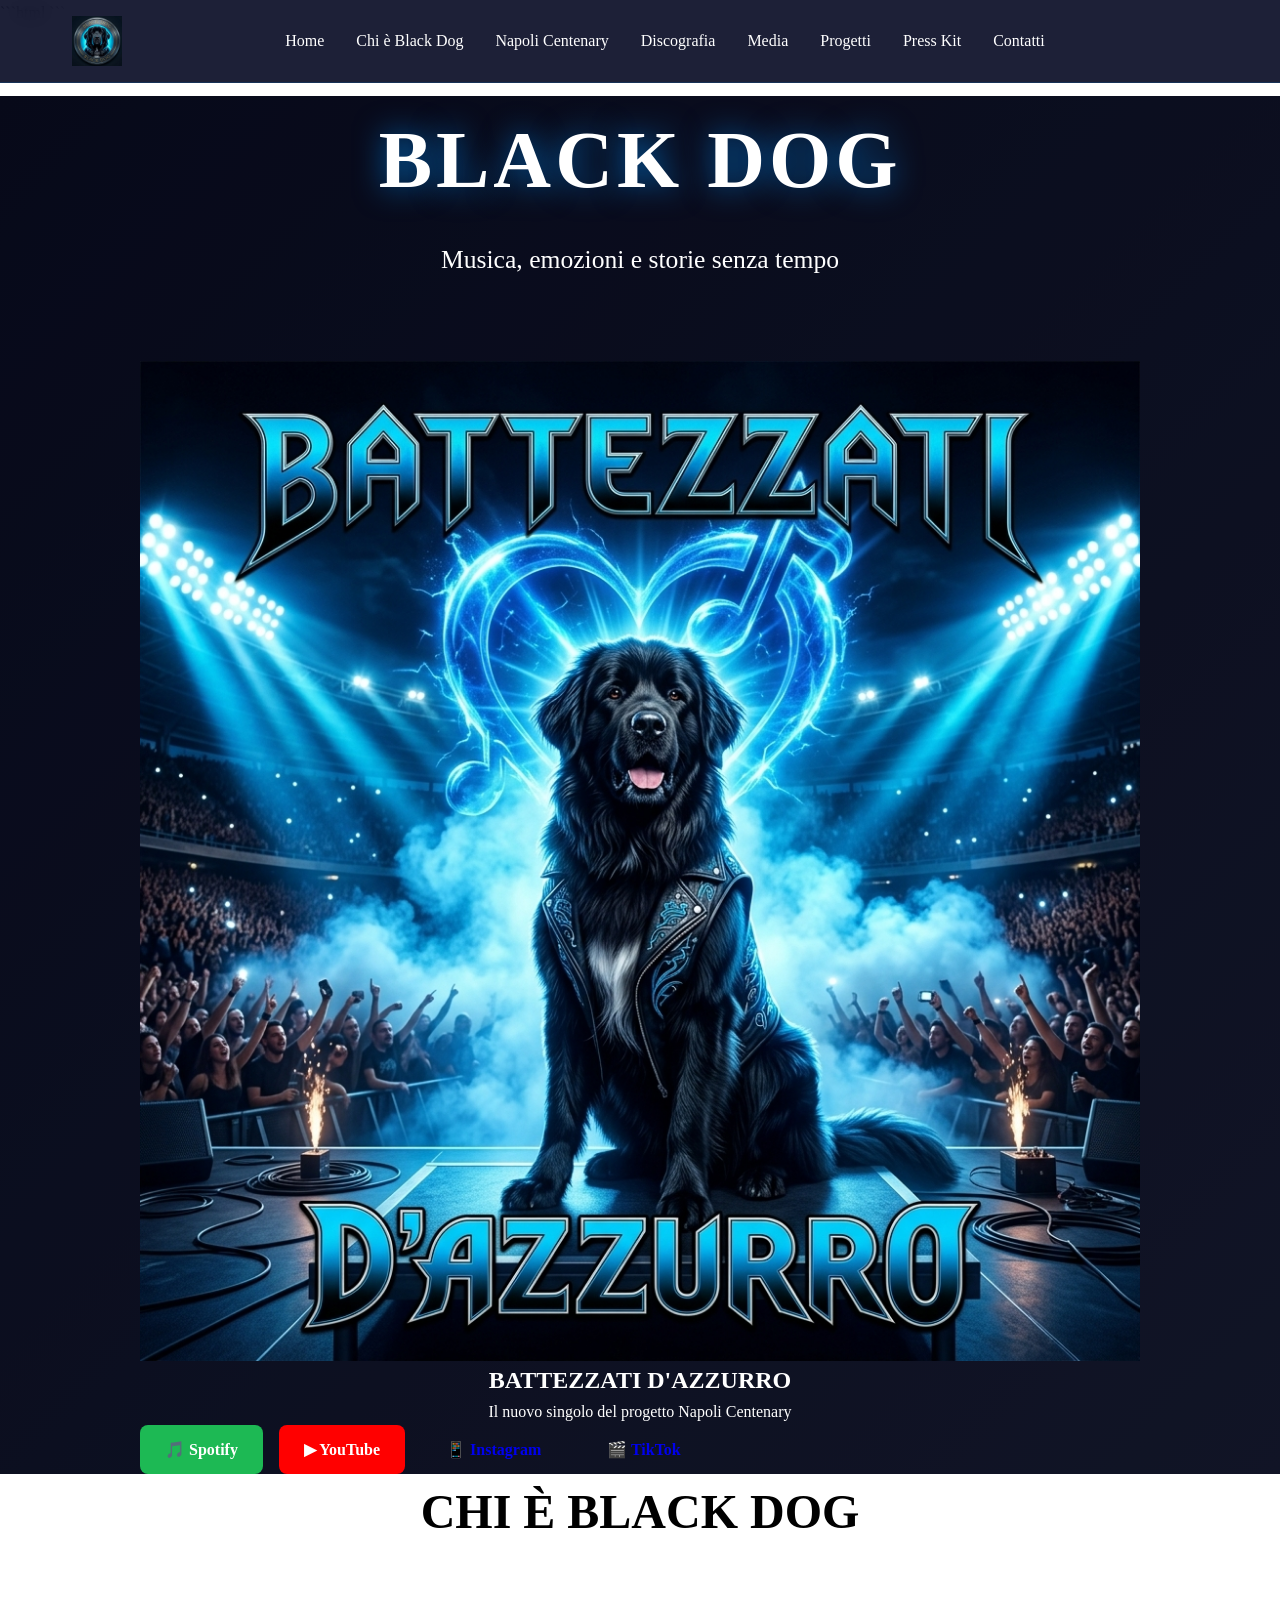
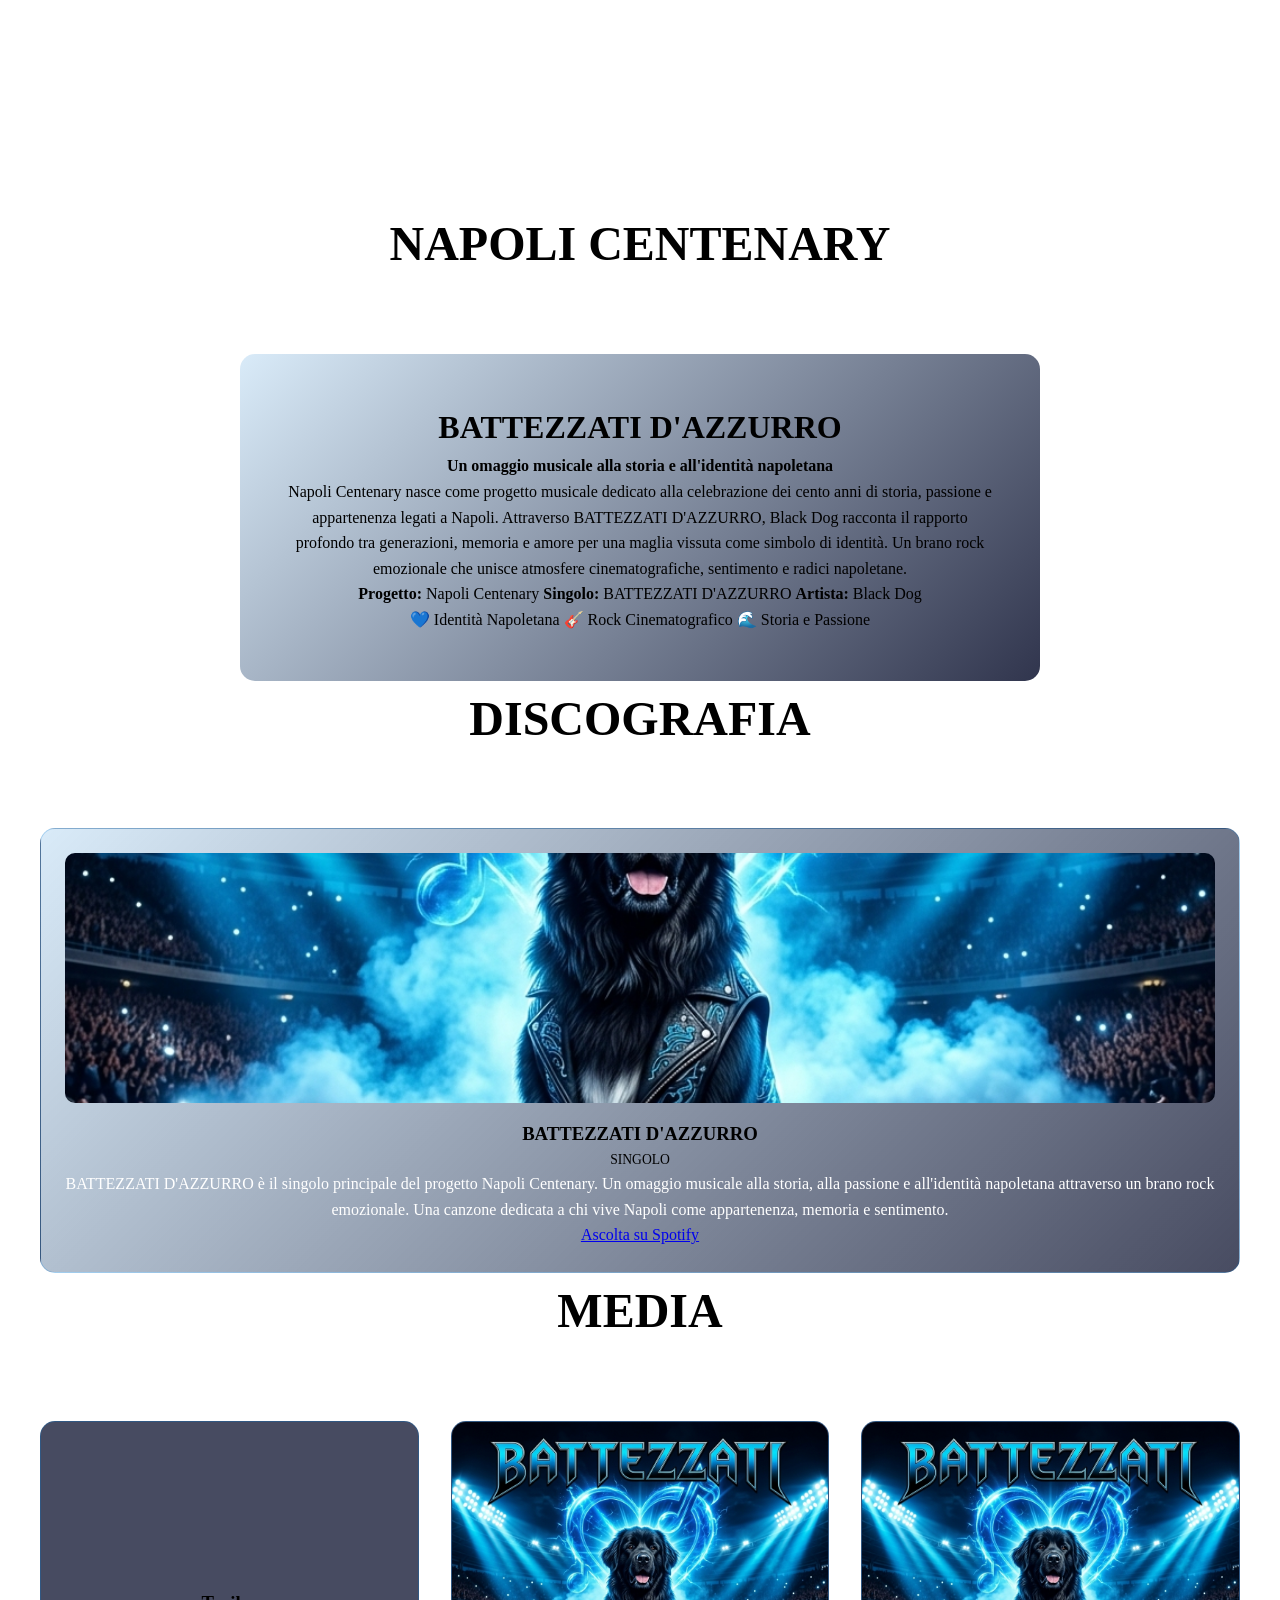
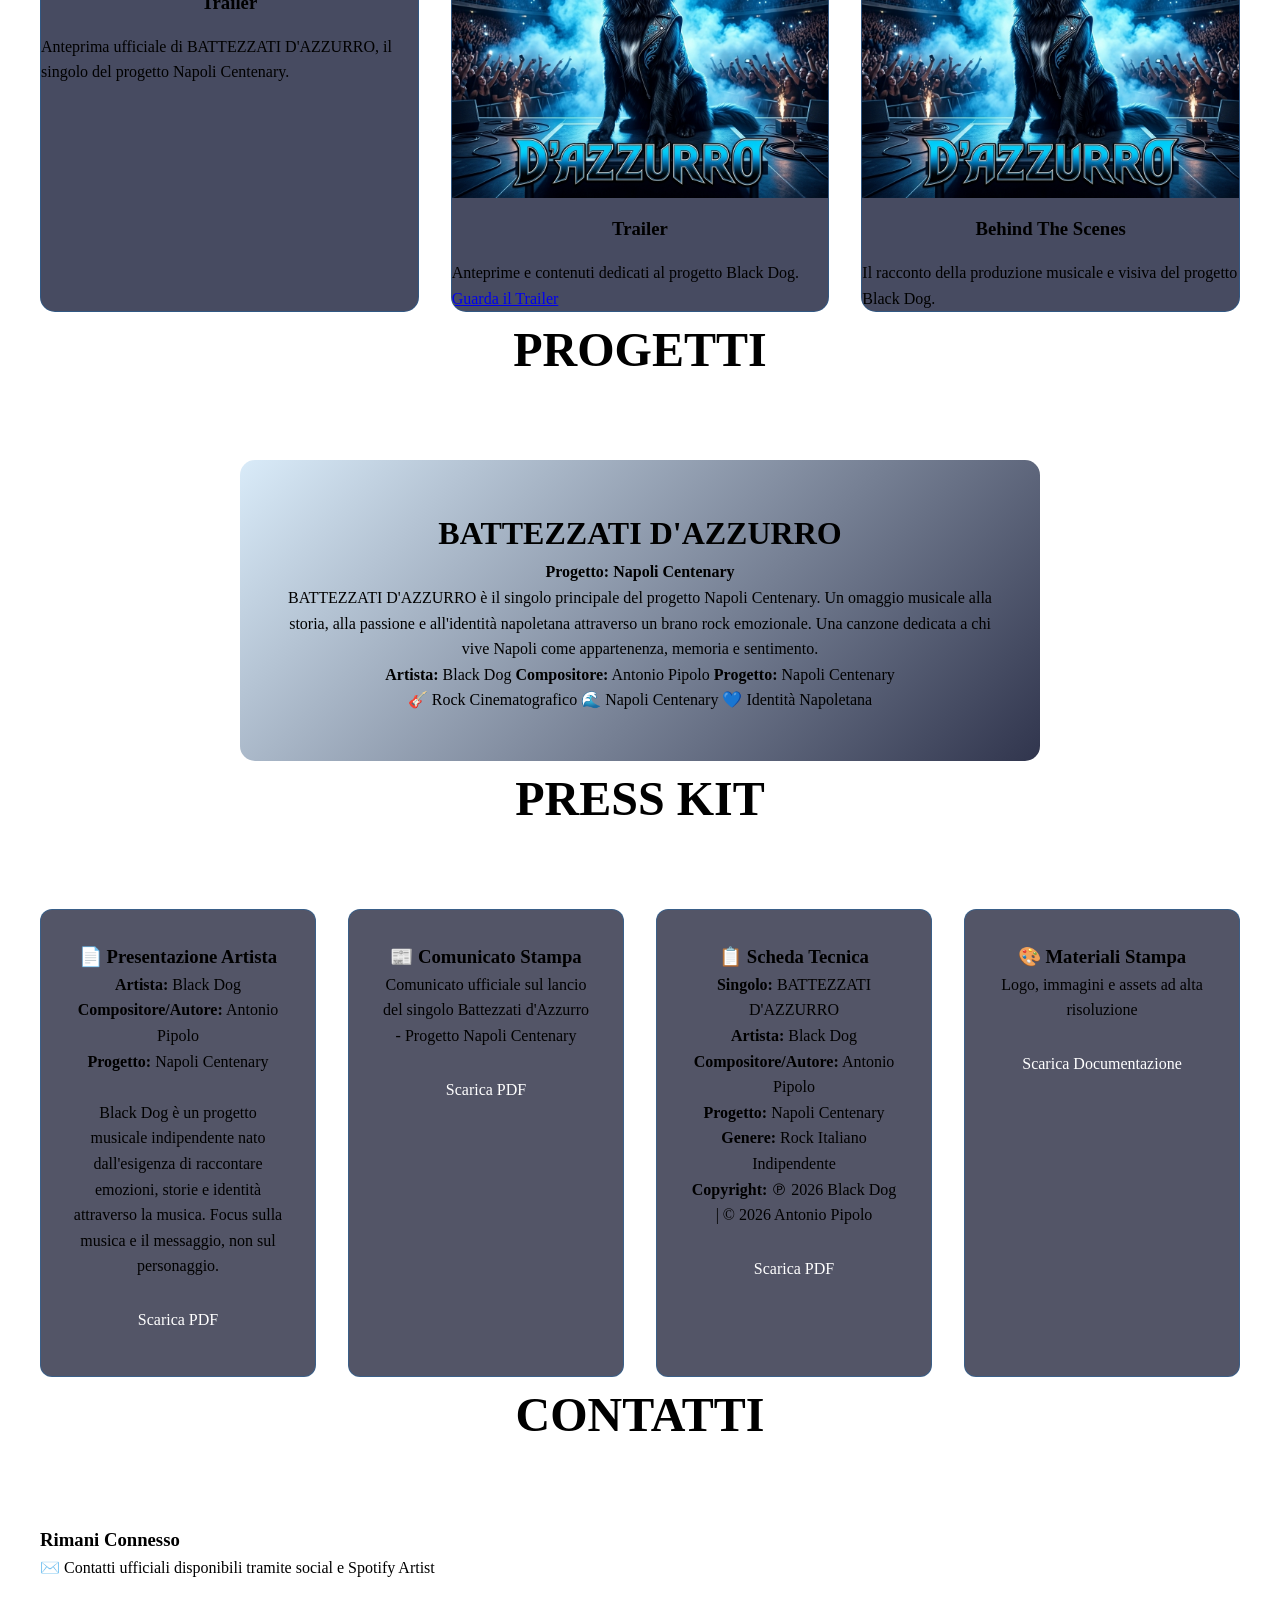
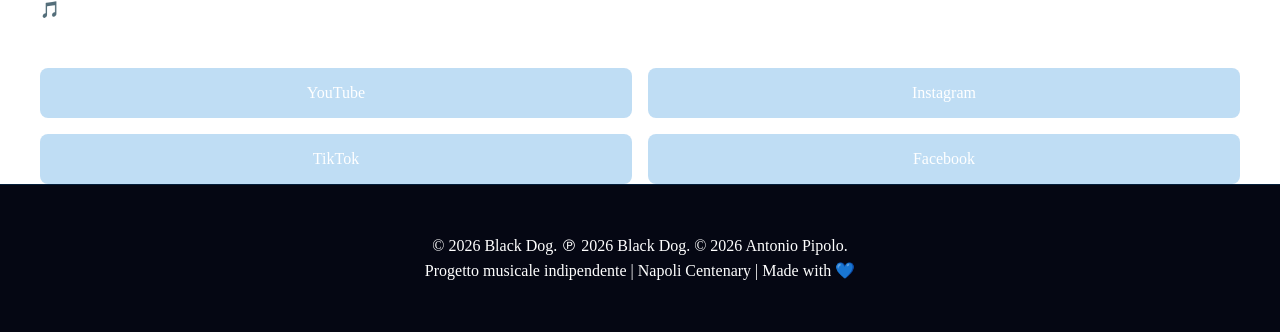
<file: index.html>
```html
<!DOCTYPE html>
<html lang="it">

<head>

    <meta charset="UTF-8">
    <meta name="viewport" content="width=device-width, initial-scale=1.0">

    <!-- SEO -->
    <meta name="description" content="Sito ufficiale di Black Dog, progetto musicale indipendente italiano creato da Antonio Pipolo. Scopri musica, video e il nuovo singolo BATTEZZATI D'AZZURRO del progetto Napoli Centenary.">

    <meta name="keywords" content="Black Dog musica, Antonio Pipolo, Battezzati d'Azzurro, Napoli Centenary, musica italiana indipendente, rock napoletano">

    <meta name="author" content="Antonio Pipolo - Black Dog Official Music">


    <!-- Open Graph -->
    <meta property="og:title" content="Black Dog Official Music | BATTEZZATI D'AZZURRO">

    <meta property="og:description" content="Black Dog è il progetto musicale indipendente creato da Antonio Pipolo. Musica, emozioni e storie senza tempo.">

    <meta property="og:type" content="website">


    <!-- GOOGLE KNOWLEDGE GRAPH - JSON LD -->
<script type="application/ld+json">
{
  "@context": "https://schema.org",
  "@graph": [

    {
      "@type": "Person",
      "@id": "https://black-dog-official-music.github.io/black-dog-official-music/#antonio-pipolo",
      "name": "Antonio Pipolo",
      "jobTitle": "Autore, compositore e creatore artistico",
      "description": "Antonio Pipolo è un autore e compositore italiano, creatore del progetto musicale indipendente Black Dog. È autore del libro Mostro di Cemento e delle opere musicali legate ai progetti Black Dog e Napoli Centenary.",
      "nationality": {
        "@type": "Country",
        "name": "Italy"
      },
      "worksFor": {
        "@id": "https://black-dog-official-music.github.io/black-dog-official-music/#black-dog"
      },
      "creativeWork": [
        {
          "@type": "Book",
          "name": "Mostro di Cemento",
          "datePublished": "2015",
          "isbn": "9788898303489",
          "author": {
            "@id": "https://black-dog-official-music.github.io/black-dog-official-music/#antonio-pipolo"
          },
          "publisher": {
            "@type": "Organization",
            "name": "Sillabe di Sale Editore"
          }
        }
      ]
    },


    {
      "@type": "MusicGroup",
      "@id": "https://black-dog-official-music.github.io/black-dog-official-music/#black-dog",
      "name": "Black Dog",
      "alternateName": "Black Dog Official Music",
      "description": "Black Dog è un progetto musicale indipendente italiano creato da Antonio Pipolo. Racconta emozioni, storie e identità attraverso pop, rock, cantautorato, elettronica e musica narrativa.",
      "founder": {
        "@id": "https://black-dog-official-music.github.io/black-dog-official-music/#antonio-pipolo"
      },
      "creator": {
        "@id": "https://black-dog-official-music.github.io/black-dog-official-music/#antonio-pipolo"
      },
      "url": "https://black-dog-official-music.github.io/black-dog-official-music/",
      "sameAs": [
        "https://www.youtube.com/@blackdog_official_music",
        "https://www.instagram.com/black_dog_official_music",
        "https://www.tiktok.com/@black_dog_official_music",
        "https://open.spotify.com/artist/5SdxzlPlNIstaR7D62sg5M"
      ],
      "genre": [
        "Rock",
        "Pop Rock",
        "Cantautorato",
        "Musica elettronica",
        "Folk"
      ],
      "track": {
        "@type": "MusicRecording",
        "name": "BATTEZZATI D'AZZURRO",
        "byArtist": {
          "@id": "https://black-dog-official-music.github.io/black-dog-official-music/#black-dog"
        },
        "creator": {
          "@id": "https://black-dog-official-music.github.io/black-dog-official-music/#antonio-pipolo"
        }
      },
      "album": {
        "@type": "MusicAlbum",
        "name": "Napoli Centenary",
        "byArtist": {
          "@id": "https://black-dog-official-music.github.io/black-dog-official-music/#black-dog"
        },
        "creator": {
          "@id": "https://black-dog-official-music.github.io/black-dog-official-music/#antonio-pipolo"
        }
      }
    }

  ]
}
</script>
    </script>


    <title>Black Dog Official Music | BATTEZZATI D'AZZURRO</title>


    <link rel="stylesheet" href="styles.css">


    <link rel="preconnect" href="https://fonts.googleapis.com">

    <link rel="preconnect" href="https://fonts.gstatic.com" crossorigin>

    <link href="https://fonts.googleapis.com/css2?family=Poppins:wght@300;400;600;700;800&family=Playfair+Display:wght@700;900&display=swap" rel="stylesheet">


</head>
```

<head>
    <meta charset="UTF-8">
    <meta name="viewport" content="width=device-width, initial-scale=1.0">
    <meta name="description" content="Sito ufficiale di Black Dog, progetto musicale indipendente italiano. Scopri musica, video e il nuovo singolo Battezzati d'Azzurro.">
    <meta name="keywords" content="Black Dog musica, Battezzati d'Azzurro, Napoli Centenary, rock napoletano, musica italiana indipendente">
    <meta name="author" content="Black Dog Official Music">
    <meta property="og:title" content="Black Dog Official Music | Battezzati d'Azzurro">
    <meta property="og:description" content="Sito ufficiale di Black Dog, progetto musicale indipendente italiano.">
    <meta property="og:type" content="website">
    <title>Black Dog Official Music | Battezzati d'Azzurro</title>
    <link rel="stylesheet" href="styles.css">
    <link rel="preconnect" href="https://fonts.googleapis.com">
    <link rel="preconnect" href="https://fonts.gstatic.com" crossorigin>
    <link href="https://fonts.googleapis.com/css2?family=Poppins:wght@300;400;600;700;800&family=Playfair+Display:wght@700;900&display=swap" rel="stylesheet">
</head>
<body>
    <!-- Navigation -->
    <nav class="navbar">
        <div class="container">
            <div class="logo">
    <img src="Logo.jpg" alt="Black Dog Official Music Logo">
</div>
            <ul class="nav-links">
                <ul class="nav-links">
    <li><a href="#home" class="nav-link">Home</a></li>
    <li><a href="#about" class="nav-link">Chi è Black Dog</a></li>
    <li><a href="#napoli-centenary" class="nav-link">Napoli Centenary</a></li>
    <li><a href="#discography" class="nav-link">Discografia</a></li>
    <li><a href="#videos" class="nav-link">Media</a></li>
    <li><a href="#projects" class="nav-link">Progetti</a></li>
    <li><a href="#press" class="nav-link">Press Kit</a></li>
    <li><a href="#contact" class="nav-link">Contatti</a></li>
</ul>
            </ul>
            <div class="hamburger">
                <span></span>
                <span></span>
                <span></span>
            </div>
        </div>
    </nav>

    <!-- HOME SECTION -->
    <section id="home" class="hero">
        <div class="hero-background"></div>
        <div class="hero-overlay"></div>
        <div class="hero-content">
            <h1 class="hero-title" data-aos="fade-down">BLACK DOG</h1>
            <p class="hero-subtitle" data-aos="fade-up" data-aos-delay="200">Musica, emozioni e storie senza tempo</p>
            
            <!-- Featured Single Section -->
            <div class="featured-single" data-aos="fade-up" data-aos-delay="400">
                <div class="single-content">
                    <div class="single-cover">
                        <img src="assets/images/battezzati-dazzurro-cover.jpg" alt="Battezzati d'Azzurro - Cover">
                    </div>
                    <div class="single-info">
                        <h2>BATTEZZATI D'AZZURRO</h2>
                        <p>Il nuovo singolo del progetto Napoli Centenary</p>
                        <div class="streaming-buttons">
                            <a href="https://open.spotify.com/artist/5SdxzlPlNIstaR7D62sg5M" target="_blank" class="btn btn-spotify" rel="noopener">🎵 Spotify</a>
                            <a href="https://youtube.com/@blackdog_official_music" target="_blank" class="btn btn-youtube" rel="noopener">▶ YouTube</a>
                            <a href="https://www.instagram.com/black_dog_official_music" target="_blank" class="btn btn-instagram" rel="noopener">📱 Instagram</a>
                            <a href="https://www.tiktok.com/@black_dog_official_music" target="_blank" class="btn btn-tiktok" rel="noopener">🎬 TikTok</a>
                        </div>
                    </div>
                </div>
            </div>
        </div>
    </section>

    <!-- ABOUT SECTION -->
    <section id="about" class="about">
        <div class="container">
            <h2 class="section-title" data-aos="fade-down">CHI È BLACK DOG</h2>
            <div class="about-content" data-aos="fade-up" data-aos-delay="200">
                <div class="about-text">
                    <p>Black Dog è un progetto musicale indipendente nato dall'esigenza di raccontare emozioni, storie e identità attraverso la musica.</p>
                    <p>Un percorso artistico dove rock italiano, atmosfere cinematografiche e radici napoletane si incontrano.</p>
                    <p>L'artista mantiene un'immagine discreta: al centro non c'è il personaggio, ma il messaggio delle canzoni.</p>
                </div>
            </div>
        </div>
    </section>
<!-- NAPOLI CENTENARY SECTION -->
<section id="napoli-centenary" class="projects">
    <div class="container">
        <h2 class="section-title" data-aos="fade-down">NAPOLI CENTENARY</h2>

        <div class="project-content" data-aos="fade-up" data-aos-delay="200">

            <div class="project-card">

                <h3>BATTEZZATI D'AZZURRO</h3>

                <p class="project-title">
                    Un omaggio musicale alla storia e all'identità napoletana
                </p>

                <p class="project-description">
                    Napoli Centenary nasce come progetto musicale dedicato alla celebrazione
                    dei cento anni di storia, passione e appartenenza legati a Napoli.

                    Attraverso BATTEZZATI D'AZZURRO, Black Dog racconta il rapporto
                    profondo tra generazioni, memoria e amore per una maglia vissuta
                    come simbolo di identità.

                    Un brano rock emozionale che unisce atmosfere cinematografiche,
                    sentimento e radici napoletane.
                </p>

                <div class="project-meta">
                    <span class="meta-item">
                        <strong>Progetto:</strong> Napoli Centenary
                    </span>

                    <span class="meta-item">
                        <strong>Singolo:</strong> BATTEZZATI D'AZZURRO
                    </span>

                    <span class="meta-item">
                        <strong>Artista:</strong> Black Dog
                    </span>
                </div>

                <div class="project-details">
                    <span class="detail">💙 Identità Napoletana</span>
                    <span class="detail">🎸 Rock Cinematografico</span>
                    <span class="detail">🌊 Storia e Passione</span>
                </div>

            </div>

        </div>
    </div>
</section>
    <!-- DISCOGRAPHY SECTION -->
    <section id="discography" class="discography">
        <div class="container">
            <h2 class="section-title" data-aos="fade-down">DISCOGRAFIA</h2>
            <div class="discography-grid">
                <div class="album-card" data-aos="fade-up" data-aos-delay="0">
                    <div class="album-cover">
                        <img src="assets/images/battezzati-dazzurro-cover.jpg" alt="Battezzati d'Azzurro - Album Cover">
                    </div>
                    <h3>BATTEZZATI D'AZZURRO</h3>
                    <p class="album-type">Singolo</p>
                    <p class="album-description">BATTEZZATI D'AZZURRO è il singolo principale del progetto Napoli Centenary. Un omaggio musicale alla storia, alla passione e all'identità napoletana attraverso un brano rock emozionale. Una canzone dedicata a chi vive Napoli come appartenenza, memoria e sentimento.</p>
                    <div class="album-links">
                        <a href="https://open.spotify.com/artist/5SdxzlPlNIstaR7D62sg5M" target="_blank" class="link-btn" rel="noopener">Ascolta su Spotify</a>
                    </div>
                </div>
            </div>
        </div>
    </section>

    <!-- MEDIA SECTION -->
<section id="videos" class="videos">
    <div class="container">
        <h2 class="section-title" data-aos="fade-down">MEDIA</h2>

        <div class="videos-grid">

            <div class="video-card" data-aos="fade-up" data-aos-delay="100">

    <div class="video-container">
        <iframe 
        src="https://www.youtube.com/embed/9NZm6rDvCE0"
        title="Trailer BATTEZZATI D'AZZURRO - Black Dog"
        frameborder="0"
        allow="accelerometer; autoplay; clipboard-write; encrypted-media; gyroscope; picture-in-picture"
        allowfullscreen>
        </iframe>
    </div>

    <h3>Trailer</h3>

    <p>
        Anteprima ufficiale di BATTEZZATI D'AZZURRO,
        il singolo del progetto Napoli Centenary.
    </p>

</div>


            <div class="video-card" data-aos="fade-up" data-aos-delay="100">
                <div class="media-placeholder">
                    <img src="assets/images/battezzati-dazzurro-cover.jpg" 
                    alt="Trailer BATTEZZATI D'AZZURRO">
                </div>

                <h3>Trailer</h3>

                <p>
                    Anteprime e contenuti dedicati al progetto Black Dog.
                </p>

                <a href="https://youtube.com/@blackdog_official_music" 
                target="_blank" 
                class="link-btn" 
                rel="noopener">
                Guarda il Trailer
                </a>
            </div>


            <div class="video-card" data-aos="fade-up" data-aos-delay="200">
                <div class="media-placeholder">
                    <img src="assets/images/battezzati-dazzurro-cover.jpg" 
                    alt="Black Dog Behind The Scenes">
                </div>

                <h3>Behind The Scenes</h3>

                <p>
                    Il racconto della produzione musicale e visiva
                    del progetto Black Dog.
                </p>
            </div>

        </div>
    </div>
</section>

    <!-- PROJECTS SECTION -->
    <section id="projects" class="projects">
        <div class="container">
            <h2 class="section-title" data-aos="fade-down">PROGETTI</h2>
            <div class="project-content" data-aos="fade-up" data-aos-delay="200">
                <div class="project-card">
                    <h3>BATTEZZATI D'AZZURRO</h3>
                    <p class="project-title">Progetto: Napoli Centenary</p>
                    <p class="project-description">BATTEZZATI D'AZZURRO è il singolo principale del progetto Napoli Centenary. Un omaggio musicale alla storia, alla passione e all'identità napoletana attraverso un brano rock emozionale. Una canzone dedicata a chi vive Napoli come appartenenza, memoria e sentimento.</p>
                    <div class="project-meta">
                        <span class="meta-item"><strong>Artista:</strong> Black Dog</span>
                        <span class="meta-item"><strong>Compositore:</strong> Antonio Pipolo</span>
                        <span class="meta-item"><strong>Progetto:</strong> Napoli Centenary</span>
                    </div>
                    <div class="project-details">
                        <span class="detail">🎸 Rock Cinematografico</span>
                        <span class="detail">🌊 Napoli Centenary</span>
                        <span class="detail">💙 Identità Napoletana</span>
                    </div>
                </div>
            </div>
        </div>
    </section>

    <!-- PRESS KIT SECTION -->
    <section id="press" class="press-kit">
        <div class="container">
            <h2 class="section-title" data-aos="fade-down">PRESS KIT</h2>
            <div class="press-grid">
                <div class="press-card" data-aos="fade-up" data-aos-delay="0">
                    <h3>📄 Presentazione Artista</h3>
                    <p><strong>Artista:</strong> Black Dog<br>
                    <strong>Compositore/Autore:</strong> Antonio Pipolo<br>
                    <strong>Progetto:</strong> Napoli Centenary<br><br>
                    Black Dog è un progetto musicale indipendente nato dall'esigenza di raccontare emozioni, storie e identità attraverso la musica. Focus sulla musica e il messaggio, non sul personaggio.</p>
                    <a href="assets/press-kit/Presentazione-Artista.pdf" class="download-btn" download>Scarica PDF</a>
                </div>
                <div class="press-card" data-aos="fade-up" data-aos-delay="100">
                    <h3>📰 Comunicato Stampa</h3>
                    <p>Comunicato ufficiale sul lancio del singolo Battezzati d'Azzurro - Progetto Napoli Centenary</p>
                    <a href="assets/press-kit/Comunicato-Stampa.pdf" class="download-btn" download>Scarica PDF</a>
                </div>
                <div class="press-card" data-aos="fade-up" data-aos-delay="200">
                    <h3>📋 Scheda Tecnica</h3>
                    <p><strong>Singolo:</strong> BATTEZZATI D'AZZURRO<br>
                    <strong>Artista:</strong> Black Dog<br>
                    <strong>Compositore/Autore:</strong> Antonio Pipolo<br>
                    <strong>Progetto:</strong> Napoli Centenary<br>
                    <strong>Genere:</strong> Rock Italiano Indipendente<br>
                    <strong>Copyright:</strong> ℗ 2026 Black Dog | © 2026 Antonio Pipolo</p>
                    <a href="assets/press-kit/Scheda-Tecnica.pdf" class="download-btn" download>Scarica PDF</a>
                </div>
                <div class="press-card" data-aos="fade-up" data-aos-delay="300">
                    <h3>🎨 Materiali Stampa</h3>
                    <p>Logo, immagini e assets ad alta risoluzione</p>
                    <a href="assets/press-kit/Presentazione-Progetto.pdf" class="download-btn" download>Scarica Documentazione</a>
                </div>
            </div>
        </div>
    </section>

    <!-- CONTACT SECTION -->
    <section id="contact" class="contact">
        <div class="container">
            <h2 class="section-title" data-aos="fade-down">CONTATTI</h2>
            <div class="contact-content" data-aos="fade-up" data-aos-delay="200">
                <div class="contact-info">
                    <h3>Rimani Connesso</h3>
                    <div class="contact-method">
    <span class="icon">✉️</span>
    <span>Contatti ufficiali disponibili tramite social e Spotify Artist</span>
</div>
                        <div class="contact-method">
                            <span class="icon">🎵</span>
                            <a href="https://open.spotify.com/artist/5SdxzlPlNIstaR7D62sg5M" target="_blank" rel="noopener">Spotify Artist</a>
                        </div>
                    </div>
                </div>
                <div class="social-links">
                    <h3>Seguici</h3>
                    <div class="social-grid">
                        <a href="https://youtube.com/@blackdog_official_music" target="_blank" class="social-btn youtube" rel="noopener">YouTube</a>
                        <a href="https://www.instagram.com/black_dog_official_music" target="_blank" class="social-btn instagram" rel="noopener">Instagram</a>
                        <a href="https://www.tiktok.com/@black_dog_official_music" target="_blank" class="social-btn tiktok" rel="noopener">TikTok</a>
                        <a href="https://www.facebook.com/share/1DCmQEaQjL/" target="_blank" class="social-btn facebook" rel="noopener">Facebook</a>
                    </div>
                </div>
            </div>
        </div>
    </section>

    <!-- FOOTER -->
    <footer class="footer">
        <div class="container">
            <p>&copy; 2026 Black Dog. ℗ 2026 Black Dog. © 2026 Antonio Pipolo.</p>
            <p>Progetto musicale indipendente | Napoli Centenary | Made with 💙</p>
        </div>
    </footer>

    <script src="script.js"></script>
</body>
</html>
</file>
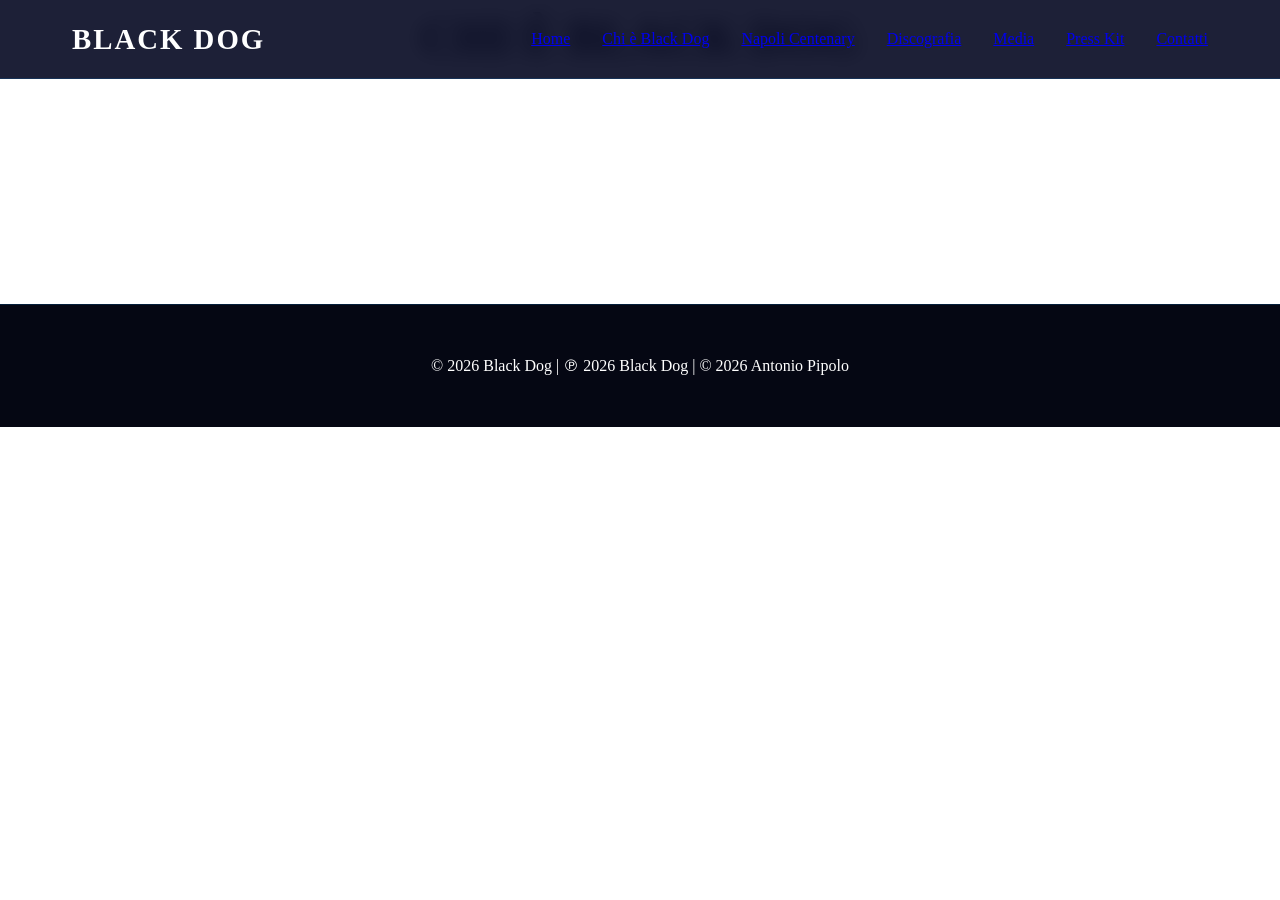
<file: artista.html>
<!DOCTYPE html>
<html lang="it">

<head>
<meta charset="UTF-8">
<meta name="viewport" content="width=device-width, initial-scale=1.0">

<title>Chi è Black Dog | Official Music</title>

<meta name="description" content="Black Dog è un progetto musicale indipendente italiano. Rock, emozioni, storie e identità attraverso la musica.">

<link rel="stylesheet" href="styles.css">

</head>

<body>

<nav class="navbar">
<div class="container">

<div class="logo">
BLACK DOG
</div>

<ul class="nav-links">

<li><a href="index.html">Home</a></li>
<li><a href="artista.html">Chi è Black Dog</a></li>
<li><a href="napoli-centenary.html">Napoli Centenary</a></li>
<li><a href="discografia.html">Discografia</a></li>
<li><a href="media.html">Media</a></li>
<li><a href="press-kit.html">Press Kit</a></li>
<li><a href="contatti.html">Contatti</a></li>

</ul>

</div>
</nav>


<section class="about">

<div class="container">

<h1 class="section-title">
CHI È BLACK DOG
</h1>


<div class="about-text">

<p>
Black Dog è un progetto musicale indipendente nato dall'esigenza
di raccontare emozioni, storie e identità attraverso la musica.
</p>

<p>
Un percorso artistico dove rock italiano,
atmosfere cinematografiche e radici napoletane
si incontrano.
</p>

<p>
L'artista mantiene un'immagine discreta:
al centro non c'è il personaggio,
ma il messaggio delle canzoni.
</p>

</div>


</div>

</section>


<footer class="footer">

<p>
© 2026 Black Dog | ℗ 2026 Black Dog | © 2026 Antonio Pipolo
</p>

</footer>


</body>

</html>
</file>
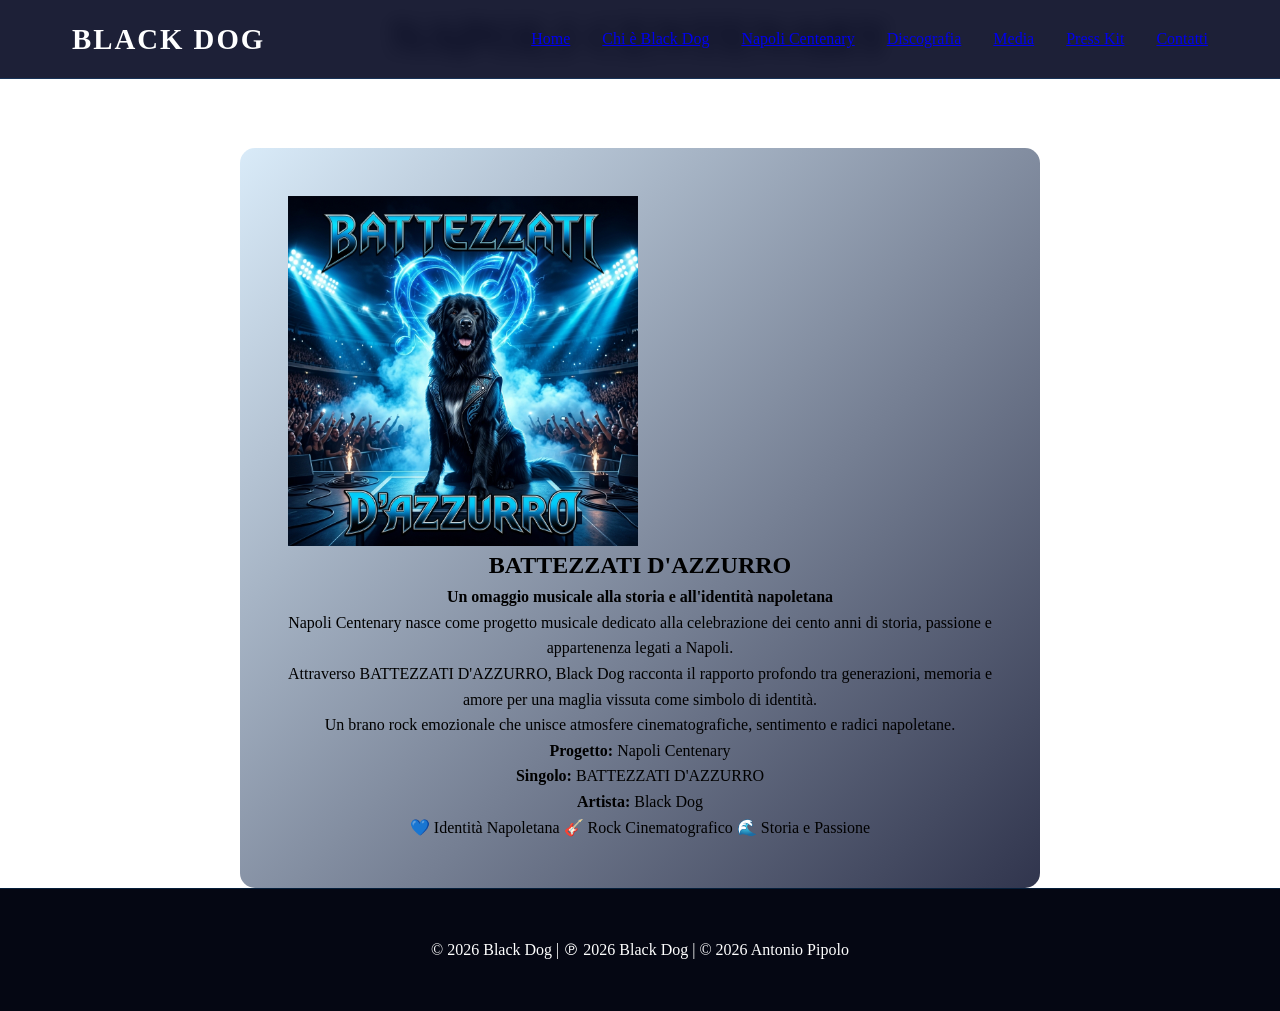
<file: napoli-centenary.html>
<!DOCTYPE html>
<html lang="it">

<head>

<meta charset="UTF-8">
<meta name="viewport" content="width=device-width, initial-scale=1.0">

<title>Napoli Centenary | Battezzati d'Azzurro - Black Dog</title>

<meta name="description" content="Napoli Centenary, il progetto musicale di Black Dog dedicato alla storia, alla passione e all'identità napoletana attraverso il singolo Battezzati d'Azzurro.">

<link rel="stylesheet" href="styles.css">

</head>


<body>


<nav class="navbar">

<div class="container">

<div class="logo">
BLACK DOG
</div>


<ul class="nav-links">

<li><a href="index.html">Home</a></li>
<li><a href="artista.html">Chi è Black Dog</a></li>
<li><a href="napoli-centenary.html">Napoli Centenary</a></li>
<li><a href="discografia.html">Discografia</a></li>
<li><a href="media.html">Media</a></li>
<li><a href="press-kit.html">Press Kit</a></li>
<li><a href="contatti.html">Contatti</a></li>

</ul>

</div>

</nav>



<section class="projects">


<div class="container">


<h1 class="section-title">
NAPOLI CENTENARY
</h1>



<div class="project-card">


<img src="assets/images/battezzati-dazzurro-cover.jpg"
alt="Battezzati d'Azzurro Cover"
style="max-width:350px;">



<h2>
BATTEZZATI D'AZZURRO
</h2>


<p class="project-title">

Un omaggio musicale alla storia e all'identità napoletana

</p>



<p>

Napoli Centenary nasce come progetto musicale dedicato
alla celebrazione dei cento anni di storia,
passione e appartenenza legati a Napoli.


</p>


<p>

Attraverso BATTEZZATI D'AZZURRO,
Black Dog racconta il rapporto profondo
tra generazioni, memoria e amore per una maglia
vissuta come simbolo di identità.


</p>


<p>

Un brano rock emozionale che unisce
atmosfere cinematografiche,
sentimento e radici napoletane.

</p>



<div class="project-meta">

<span>
<strong>Progetto:</strong> Napoli Centenary
</span>

<br>

<span>
<strong>Singolo:</strong> BATTEZZATI D'AZZURRO
</span>

<br>

<span>
<strong>Artista:</strong> Black Dog
</span>


</div>



<div class="project-details">

<span>
💙 Identità Napoletana
</span>

<span>
🎸 Rock Cinematografico
</span>

<span>
🌊 Storia e Passione
</span>


</div>


</div>


</div>


</section>




<footer class="footer">

<p>
© 2026 Black Dog | ℗ 2026 Black Dog | © 2026 Antonio Pipolo
</p>


</footer>



</body>

</html>
</file>
<file: styles.css>
```css
/* ============================================
   BLACK DOG OFFICIAL MUSIC
   PREMIUM CINEMATIC STYLESHEET
   PARTE 1/2
============================================ */

:root {
    --primary-dark:#0a0e27;
    --secondary-dark:#1a1f3a;
    --accent-blue:#0078d4;
    --accent-blue-napoli:#0066cc;
    --text-light:#e8e8e8;
    --text-gray:#b0b0b0;
    --gold:#d4af37;

    --font-main:'Poppins',sans-serif;
    --font-display:'Playfair Display',serif;

    --spacing-sm:1rem;
    --spacing-md:2rem;
    --spacing-lg:3rem;
    --spacing-xl:4rem;

    --transition:all .3s ease;
}


/* RESET */

*{
    margin:0;
    padding:0;
    box-sizing:border-box;
}

html{
    scroll-behavior:smooth;
}

body{
    font-family:var(--font-main);
    background:var(--primary-dark);
    color:var(--text-light);
    line-height:1.6;
    overflow-x:hidden;
}

img{
    max-width:100%;
    display:block;
}

.container{
    max-width:1200px;
    margin:auto;
    padding:0 var(--spacing-md);
}


/* TYPOGRAPHY */

h1,h2,h3,h4{
    font-family:var(--font-display);
    color:var(--text-light);
    font-weight:700;
}

p{
    color:var(--text-gray);
}


/* ============================================
 NAVBAR
============================================ */

.navbar{
    position:fixed;
    top:0;
    left:0;
    width:100%;
    background:rgba(10,14,39,.92);
    backdrop-filter:blur(10px);
    z-index:1000;
    border-bottom:1px solid rgba(0,120,212,.2);
}


.navbar .container{
    display:flex;
    justify-content:space-between;
    align-items:center;
    padding:1rem 2rem;
}


.logo{
    font-family:var(--font-display);
    font-size:1.8rem;
    font-weight:900;
    color:#ffffff;
    letter-spacing:2px;
}

.logo img {
    height:50px;
    width:auto;
}


.nav-links{
    display:flex;
    list-style:none;
    gap:2rem;
}


.nav-link{
    text-decoration:none;
    color:white;
    transition:.3s;
}


.nav-link:hover{
    color:var(--accent-blue);
}



/* ============================================
 HERO HOME
============================================ */


.hero{

    position:relative;
    min-height:100vh;

    display:flex;
    align-items:center;
    justify-content:center;

    overflow:hidden;

    margin-top:70px;
}



.hero-background{

    position:absolute;

    inset:0;

    background:
    linear-gradient(
        135deg,
        #0a0e27,
        #1a1f3a
    );

    z-index:0;

}


.hero-overlay{
    position:absolute;
    inset:0;
    background:rgba(0,0,0,0.35);
    z-index:1;
}.hero-overlay{

    position:absolute;

    inset:0;

    background:rgba(0,0,0,0.35);

    z-index:1;

}


.hero-content{

    position:relative;

    z-index:2;

    text-align:center;

    max-width:1000px;

    padding:var(--spacing-lg);

}



.hero-title{

    font-size:5rem;

    color:white;

    letter-spacing:4px;

    text-shadow:
    0 0 30px rgba(0,120,212,.8);

    animation:fadeDown 1s ease;

}



.hero-subtitle{

    margin-top:1rem;

    font-size:1.6rem;

    color:white;

    font-weight:300;

    animation:fadeUp 1s ease;

}



/* SINGOLO IN EVIDENZA */


.featured-single{
    margin-top:5rem;
}

}



.single-content{

    display:flex;
    align-items:center;
    justify-content:center;

    gap:3rem;

    max-width:850px;

    margin:0 auto;

    padding:2rem;

    background:rgba(10,14,39,0.45);

    backdrop-filter:blur(8px);

    border-radius:20px;

    border:1px solid rgba(0,120,212,0.4);

    box-shadow:
    0 20px 60px rgba(0,0,0,0.5);

}

}



.single-cover img{

    width:280px;
    height:280px;

    object-fit:cover;

    border-radius:15px;

    border:3px solid rgba(0,120,212,0.7);

    box-shadow:
    0 0 40px rgba(0,120,212,0.5);

}

}



.single-info h2{

    color:var(--accent-blue);

}


.single-info p{

    color:white;

}



.streaming-buttons{

    display:flex;

    gap:1rem;

    flex-wrap:wrap;

}



.btn{

    padding:12px 25px;

    border-radius:8px;

    text-decoration:none;

    font-weight:600;

    transition:.3s;

}



.btn:hover{

    transform:translateY(-3px);

}


.btn-spotify{

    background:#1db954;

    color:white;

}


.btn-youtube{

    background:#ff0000;

    color:white;

}


.btn-apple{

    background:#555;

    color:white;

}



/* ============================================
 SEZIONI GENERALI
============================================ */


section{

    padding:var(--spacing-xl) 0;

}


.section-title{

    text-align:center;

    font-size:3rem;

    margin-bottom:3rem;

}


.section-title::after{

    content:"";

    display:block;

    width:100px;

    height:3px;

    margin:20px auto;

    background:var(--accent-blue);

}



/* ABOUT */


.about{

    background:
    linear-gradient(
    180deg,
    var(--secondary-dark),
    var(--primary-dark)
    );

}


.about-content{

    max-width:800px;

    margin:auto;

    text-align:center;

}



.about-text p{

    font-size:1.1rem;

    color:white;

    margin-bottom:1.5rem;

}
```
```css
/* ============================================
   BLACK DOG OFFICIAL MUSIC
   PREMIUM CINEMATIC STYLESHEET
   PARTE 2/2
============================================ */


/* ============================================
 DISCOGRAPHY
============================================ */

.discography{

    background:var(--primary-dark);

}


.discography-grid{

    display:grid;

    grid-template-columns:
    repeat(auto-fit,minmax(250px,1fr));

    gap:2rem;

}



.album-card{

    background:
    linear-gradient(
    135deg,
    rgba(0,120,212,.15),
    rgba(26,31,58,.8)
    );

    border:1px solid rgba(0,120,212,.25);

    border-radius:15px;

    padding:1.5rem;

    text-align:center;

    transition:.3s;

}



.album-card:hover{

    transform:translateY(-10px);

    border-color:var(--accent-blue);

    box-shadow:
    0 20px 50px rgba(0,120,212,.3);

}



.album-cover{

    overflow:hidden;

    border-radius:10px;

    margin-bottom:1rem;

}



.album-cover img{

    width:100%;

    height:250px;

    object-fit:cover;

}



.album-card h3{

    color:var(--accent-blue);

}


.album-type{

    color:var(--gold);

    text-transform:uppercase;

    font-size:.85rem;

}



.album-description{

    color:white;

}



/* ============================================
 PROJECT SECTION
============================================ */


.projects{

    background:var(--primary-dark);

}


.project-card{

    max-width:800px;

    margin:auto;

    padding:3rem;

    text-align:center;

    border-radius:15px;

    background:
    linear-gradient(
    135deg,
    rgba(0,120,212,.15),
    rgba(26,31,58,.9)
    );

    border:2px solid var(--accent-blue);

}



.project-card h3{

    color:var(--accent-blue);

    font-size:2rem;

}


.project-title{

    color:var(--gold);

    font-weight:bold;

}



/* ============================================
 VIDEO SECTION
============================================ */


.videos{

    background:
    linear-gradient(
    180deg,
    var(--primary-dark),
    var(--secondary-dark)
    );

}



.videos-grid{

    display:grid;

    grid-template-columns:
    repeat(auto-fit,minmax(300px,1fr));

    gap:2rem;

}



.video-card{

    background:rgba(26,31,58,.8);

    border-radius:15px;

    overflow:hidden;

    border:1px solid rgba(0,120,212,.3);

}



.video-wrapper{

    position:relative;

    padding-bottom:56.25%;

    height:0;

}



.video-wrapper iframe{

    position:absolute;

    width:100%;

    height:100%;

    border:0;

}



.video-card h3{

    padding:1rem;

    text-align:center;

}



/* ============================================
 PRESS KIT
============================================ */


.press-kit{

    background:var(--secondary-dark);

}


.press-grid{

    display:grid;

    grid-template-columns:
    repeat(auto-fit,minmax(250px,1fr));

    gap:2rem;

}



.press-card{

    padding:2rem;

    text-align:center;

    background:rgba(10,14,39,.7);

    border-radius:12px;

    border:1px solid rgba(0,120,212,.3);

}



.press-card h3{

    color:var(--accent-blue);

}


.download-btn{

    display:inline-block;

    margin-top:1rem;

    padding:12px 25px;

    background:var(--accent-blue);

    color:white;

    text-decoration:none;

    border-radius:8px;

}



/* ============================================
 CONTACT
============================================ */


.contact{

    background:var(--primary-dark);

}



.contact-content{

    display:grid;

    grid-template-columns:1fr 1fr;

    gap:3rem;

}



.contact-info h3,
.social-links h3{

    color:var(--accent-blue);

}



.contact-method{

    margin-bottom:1rem;

}



.contact-method a{

    color:white;

    text-decoration:none;

}



.social-grid{

    display:grid;

    grid-template-columns:1fr 1fr;

    gap:1rem;

}



.social-btn{

    padding:12px;

    border:1px solid var(--accent-blue);

    color:white;

    text-decoration:none;

    text-align:center;

    border-radius:8px;

}



/* ============================================
 FOOTER
============================================ */


.footer{

    padding:3rem 0;

    text-align:center;

    background:#050713;

    border-top:1px solid rgba(0,120,212,.2);

}



.footer p{

    color:var(--text-gray);

}



/* ============================================
 ANIMATIONS
============================================ */


@keyframes fadeDown{

    from{

        opacity:0;

        transform:translateY(-30px);

    }

    to{

        opacity:1;

        transform:translateY(0);

    }

}



@keyframes fadeUp{

    from{

        opacity:0;

        transform:translateY(30px);

    }

    to{

        opacity:1;

        transform:translateY(0);

    }

}



/* ============================================
 MOBILE RESPONSIVE
============================================ */
/* CORREZIONE TESTI HERO - ALTA LEGGIBILITÀ */

.hero-title {
    color: #ffffff;
}

.hero-subtitle {
    color: #ffffff;
}

.single-info h2 {
    color: #ffffff;
}

.single-info p {
    color: #ffffff;
}

.single-info {
    color: #ffffff;
}

.featured-single,
.single-content {
    color: #ffffff;
}

@media(max-width:768px){


.nav-links{

    display:none;

}


.hero-title{

    font-size:3rem;

}


.hero-subtitle{

    font-size:1.2rem;

}



.single-content{

    flex-direction:column;

}



.single-cover img{

    width:200px;

    height:200px;

}



.contact-content{

    grid-template-columns:1fr;

}



.section-title{

    font-size:2rem;

}


}


/* FIX DEFINITIVO COLORI HERO */

.hero h1.hero-title {
    color: #ffffff !important;
}

.hero .single-info h2 {
    color: #ffffff !important;
}

.hero .single-info p {
    color: #ffffff !important;
}
/* FIX TITOLO PRINCIPALE HERO */

.hero-title {
    color: #ffffff !important;
    -webkit-text-fill-color: #ffffff !important;
}
/* FIX COLORI FOOTER E SOCIAL */

.social-links h3 {
    color: #ffffff !important;
}

.social-btn {
    color: #ffffff !important;
    border-color: #ffffff;
    background: rgba(0,120,212,0.25);
}

.social-btn:hover {
    background: #0078d4;
    color: #ffffff !important;
}

.footer p {
    color: #ffffff !important;
}
@media(max-width:480px){


.hero{

    min-height:85vh;

}


.hero-title{

    font-size:2.2rem;

}



.single-cover img{

    width:160px;

    height:160px;

}



.social-grid{

    grid-template-columns:1fr;

}



.container{

    padding:0 1rem;

}


}
```
</file>
